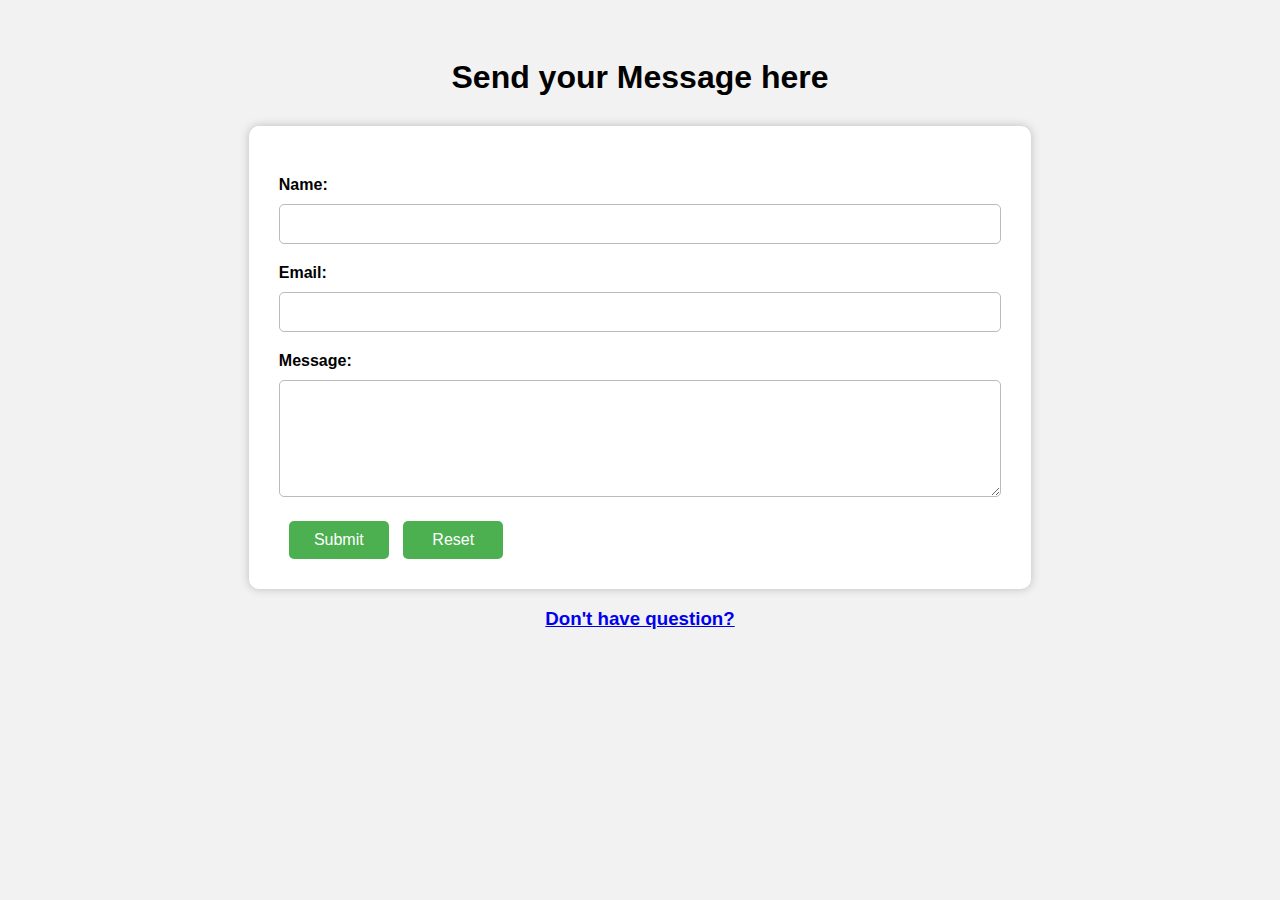
<file: contactform.html>
<!DOCTYPE html>
<html>

<head>
    <meta charset="UTF-8">
    <meta name="viewport" content="width=device-width, initial-scale=1.0">
    <title>Contact Form</title>
    <style>
    body {
        font-family: Arial, sans-serif;
        background-color: #F2F2F2;
        padding: 30px;
      }
      
      h1 {
        text-align: center;
        margin-bottom: 30px;
      }
      h3 {
        text-align: center ;
        font-family: Arial, sans-serif;
      }
      
      form {
        width: 60%;
        margin: 0 auto;
        background-color: #FFFFFF;
        padding: 30px;
        border-radius: 10px;
        box-shadow: 0px 0px 10px 0px #BBBBBB;
      }
      
      label {
        font-weight: bold;
        margin-top: 20px;
        display: block;
      }
      
      input[type="text"], input[type="email"], textarea {
        width: 100%;
        padding: 10px;
        margin-top: 10px;
        font-size: 16px;
        box-sizing: border-box;
        border-radius: 5px;
        border: 1px solid #BBBBBB;
      }
      
      input[type="submit"], input[type="reset"] {
        width: 100px;
        padding: 10px;
        margin-top: 20px;
        margin-left: 10px;
        font-size: 16px;
        background-color: #4CAF50;
        color: #FFFFFF;
        border: none;
        border-radius: 5px;
        cursor: pointer;
      }
      
      input[type="submit"]:hover, input[type="reset"]:hover {
        background-color: #3E8E41;
      }
    </style>
    
</head>
<body>
    
    <h1 align="center">Send your Message here </h1>
    
    <form action="#" method="post">
        <label for="name">Name:</label>
        <input type="text" id="name" name="name" required>

        <label for="email">Email:</label>
        <input type="email" id="email" name="email" required>

        <label for="message">Message:</label>
        <textarea id="message" name="message" rows="5" required></textarea>

        <input type="submit" value="Submit">
        <input type="reset" value="Reset">
    </form>
 
    <h3><a href="index.html"> Don't have question?</a></h3>
</body>

</html>
</file>
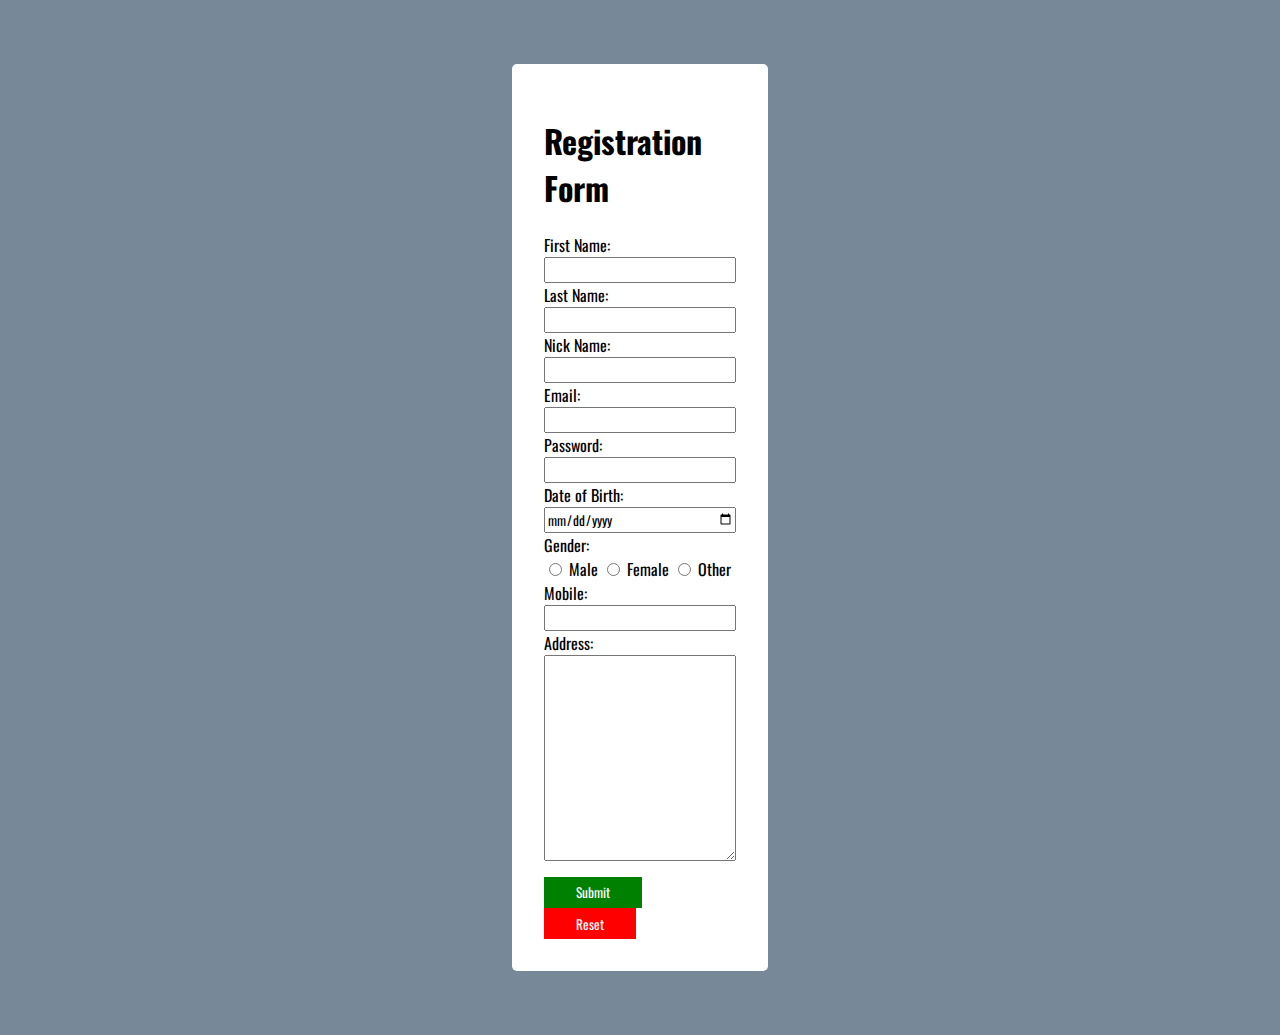
<file: formactivity.html>
<!DOCTYPE html>
<html lang="en">
<head>
    <meta charset="UTF-8">
    <meta http-equiv="X-UA-Compatible" content="IE=edge">
    <meta name="viewport" content="width=device-width, initial-scale=1.0">
    <title>Document</title>

    <link rel="stylesheet" href="stylee.css">
</head>
<body class="bg-gray center-content">
    <div class="container">
        <div class="card">
            <h1>Registration Form</h1>
            <form class="form">
                <label for="firstName">First Name:</label>
                <input type="text" name="firstname">
                
                <label for="">Last Name:</label>
                <input type="text" name="lastname">
        
                <label for="">Nick Name:</label>
                <input type="text" name="nickname">
        
                <label for="">Email:</label>
                <input type="email" name="email">
        
                <label for="">Password:</label>
                <input type="password" name="passw">
        
                <label for="">Date of Birth:</label>
                <input type="date" name="dob">
        
                <label for="">Gender:</label>
                <div>
                    <input id="M" type="radio" name="gender" value="M" onchange="validateForm()">
                    <label for="M">Male</label> 
                    <input id="F" type="radio" name="gender" value="F" onchange="validateForm()">
                    <label for="F">Female</label>
                    <input id="O" type="radio" name="gender" value="O" onchange="validateForm()">
                    <label for="O">Other</label>
                </div>
                
                <label for="">Mobile:</label>
                <input type="number" name="mobilenum">
        
                <label for="">Address:</label>
                <textarea name="address" cols="30" rows="10"></textarea>
                
                <div class="mt-1">
                    <button class="btn btn-success" type="submit">Submit</button>
                    <button class="btn btn-danger" type="reset">Reset</button>
                </div>
            </form>
        </div>
    </div>

    <script>
const form = document.querySelector('.form');
const submitButton = form.querySelector('button[type="submit"]');
const successMessage = '<p style="color:green">Hooray! Your account has been successfully created.</p>';

submitButton.addEventListener('click', function(event) {
  event.preventDefault();
  const passwordInput = form.querySelector('input[name="passw"]');
  const dobInput = form.querySelector('input[name="dob"]');
  const password = passwordInput.value;
  const dob = new Date(dobInput.value);
  const ageDiffMs = Date.now() - dob.getTime();
  const ageDate = new Date(ageDiffMs);
  const age = Math.abs(ageDate.getUTCFullYear() - 1970);
  
  if (password.length < 8) {
    passwordInput.insertAdjacentHTML('afterend', '<p style="color:red">Password must be at least 8 characters.</p>');
    return;
  }
  
  if (age < 21) {
    dobInput.insertAdjacentHTML('afterend', '<p style="color:red">Minors are not allowed!</p>');
    return;
  }
  
  form.insertAdjacentHTML('beforeend', successMessage);
});
    </script>
    
</body>
</file>
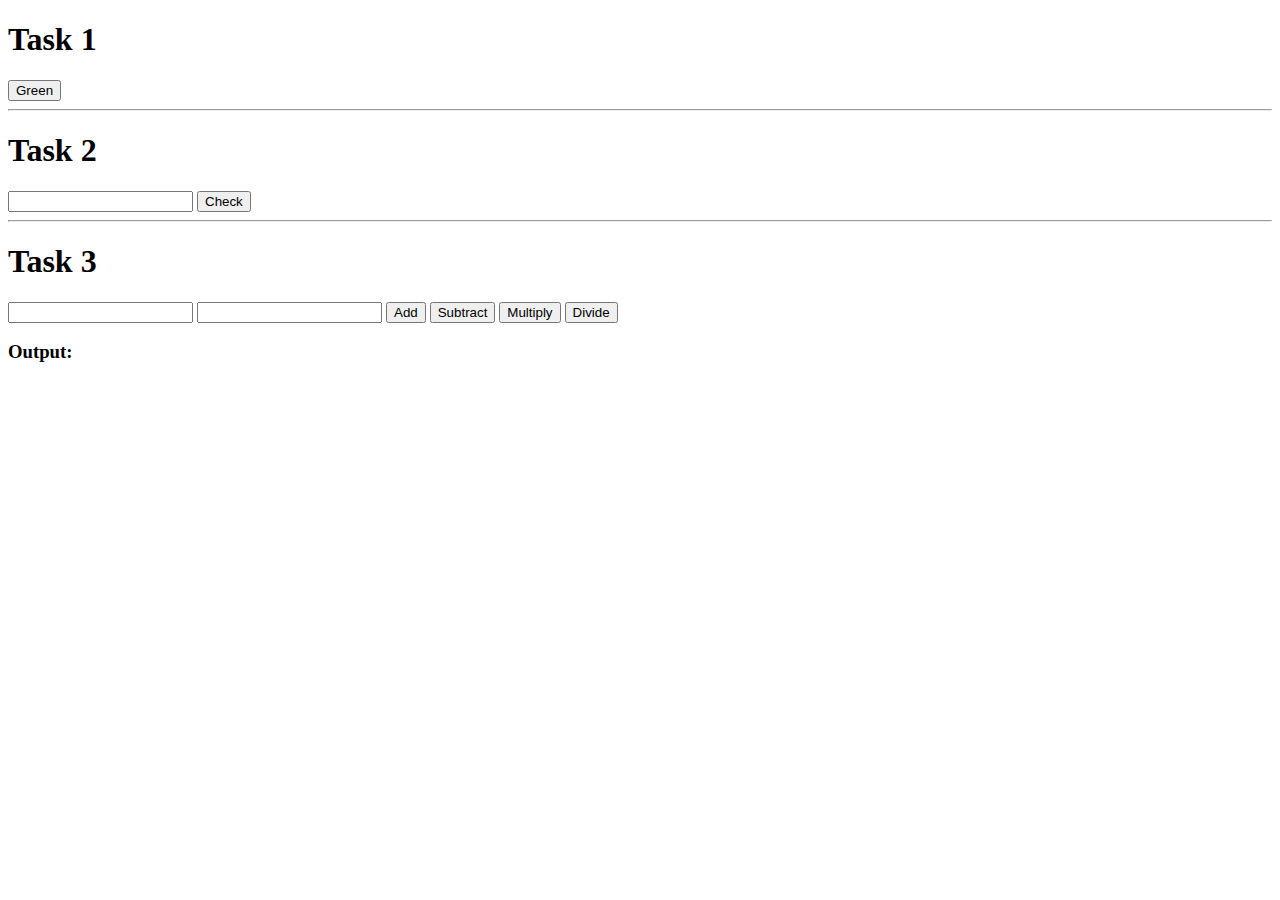
<file: javascript.html>
<!DOCTYPE html>
<html lang="en">
<head>
    <meta charset="UTF-8">
    <meta http-equiv="X-UA-Compatible" content="IE=edge">
    <meta name="viewport" content="width=device-width, initial-scale=1.0">
    <title>Javascript</title>
    
    <script language = "javascript" type = "text/javascript">

    function changeToGreen() {
        document.getElementById("task1").style.color = "green"
    }
    function checkAge() {
        var age = document.AgeChecker.age.value
        alert(age > 65)
    }
    function add() {
        var a = parseInt(document.Calculator.num1.value)
        var b = parseInt(document.Calculator.num2.value)
        document.getElementById("output").innerHTML = a + b
    }
    function subtract() {
        var a = parseInt(document.Calculator.num1.value)
        var b = parseInt(document.Calculator.num2.value)
        document.getElementById("output").innerHTML = a - b
    }
    function multiply() {
        var a = parseInt(document.Calculator.num1.value)
        var b = parseInt(document.Calculator.num2.value)
        document.getElementById("output").innerHTML = a * b
    }
    function divide() {
        var a = parseInt(document.Calculator.num1.value)
        var b = parseInt(document.Calculator.num2.value)
        document.getElementById("output").innerHTML = a / b
    }

    </script>

</head>
<body>
    <div>

        <h1 id="task1">Task 1</h1>
        <button onclick="changeToGreen()">Green</button>

    </div>

    <hr>

    <form name="AgeChecker">
        <h1>Task 2</h1>
        <input type="number" name="age">
        <button onclick="checkAge()">Check</button>
    </form>

    <hr>

    <form name="Calculator">
        <h1>Task 3</h1>
        <input type="number" name="num1">
        <input type="number" name="num2">
        <button type="button" onclick="add()">Add</button>
        <button type="button" onclick="subtract()">Subtract</button>
        <button type="button" onclick="multiply()">Multiply</button>
        <button type="button" onclick="divide()">Divide</button>
        <h3>Output:</h3>
        <p id="output"></p>
    </form>
    
</body>
</html>
</file>
<file: stylee.css>
@import url('https://fonts.googleapis.com/css2?family=Oswald:wght@200;300;400;500;600;700&display=swap');
        
html, body {
    margin: 0;
    padding: 2rem 0;
}
* {
    font-family: 'Oswald', sans-serif;
}

.bg-gray {
    background-color: lightslategray;
}

.mt-1 {
    margin-top: 1rem ;
}

.center-content {
    display: flex;
    justify-content: center;
    align-items: center;
}

.container {
    width: 20%;
    margin: 0 auto;
}

.btn {
    padding: 0.35rem 2rem;
    border: none;
}

.btn-success {
    background-color: green;
    color: white;
}

.btn-danger {
    background-color: red;
    color: white;
}

.card {
    background-color: white;
    padding: 2rem;
    border-radius: 5px;
}

.form {
    display: flex;
    flex-direction: column;
}
</file>
